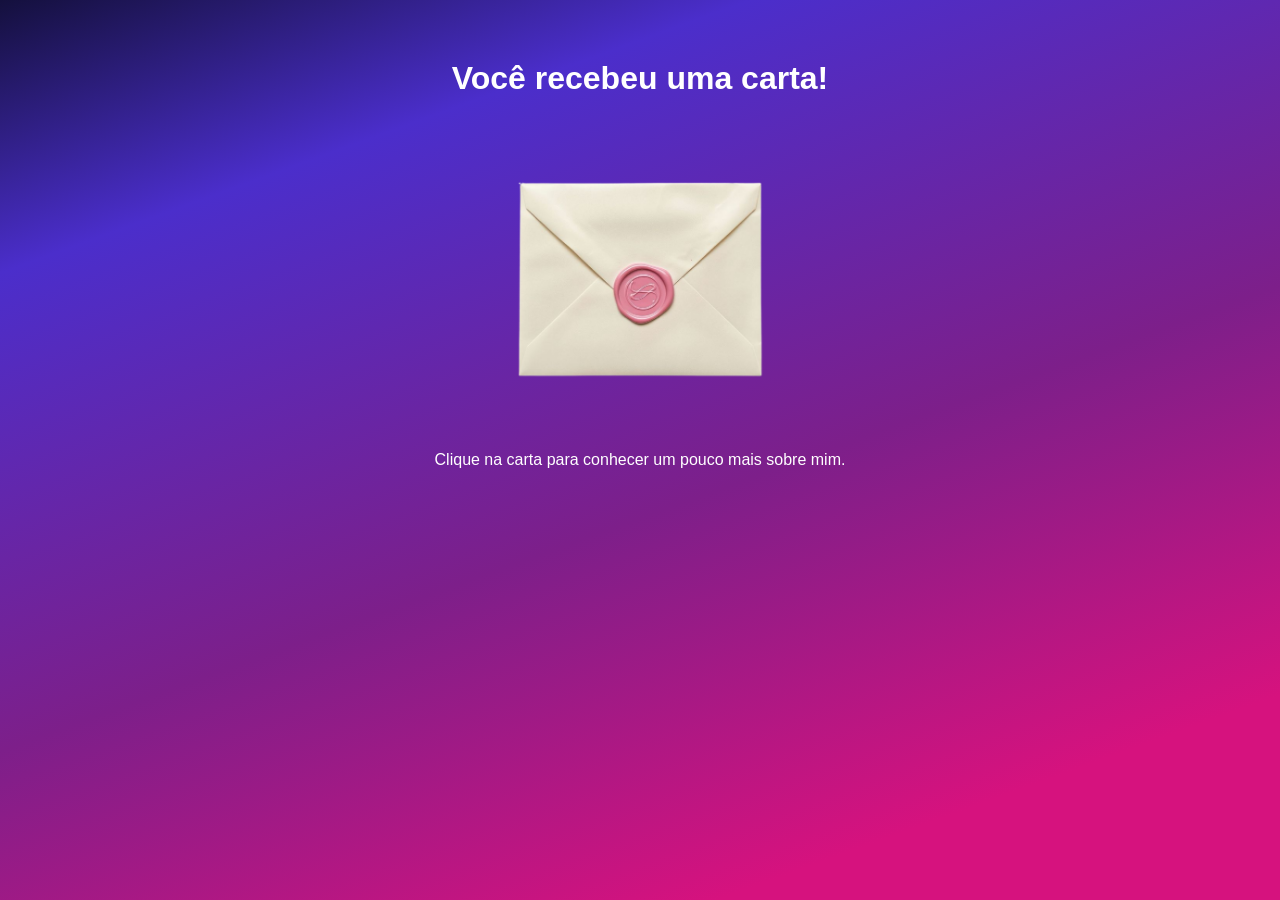
<file: index.html>
<!DOCTYPE html>
<html lang="pt-BR">

<head>
    <meta charset="UTF-8">
    <meta name="viewport" content="width=device-width, initial-scale=1.0">

    <link rel="stylesheet" href="estilo.css">

    <title>Convite - Currículo</title>
</head>

<body>


    <div id="tela-convite">

        <h1>Você recebeu uma carta!</h1>

        <a href="curriculo.html">
            <img src="imagens/carta-curr.png" alt="Envelope de carta convidando para conhecer o currículo" id="imagem-carta">
        </a>

        <p>
            Clique na carta para conhecer um pouco mais sobre mim.
        </p>


    </div>

</body>

</html>
</file>
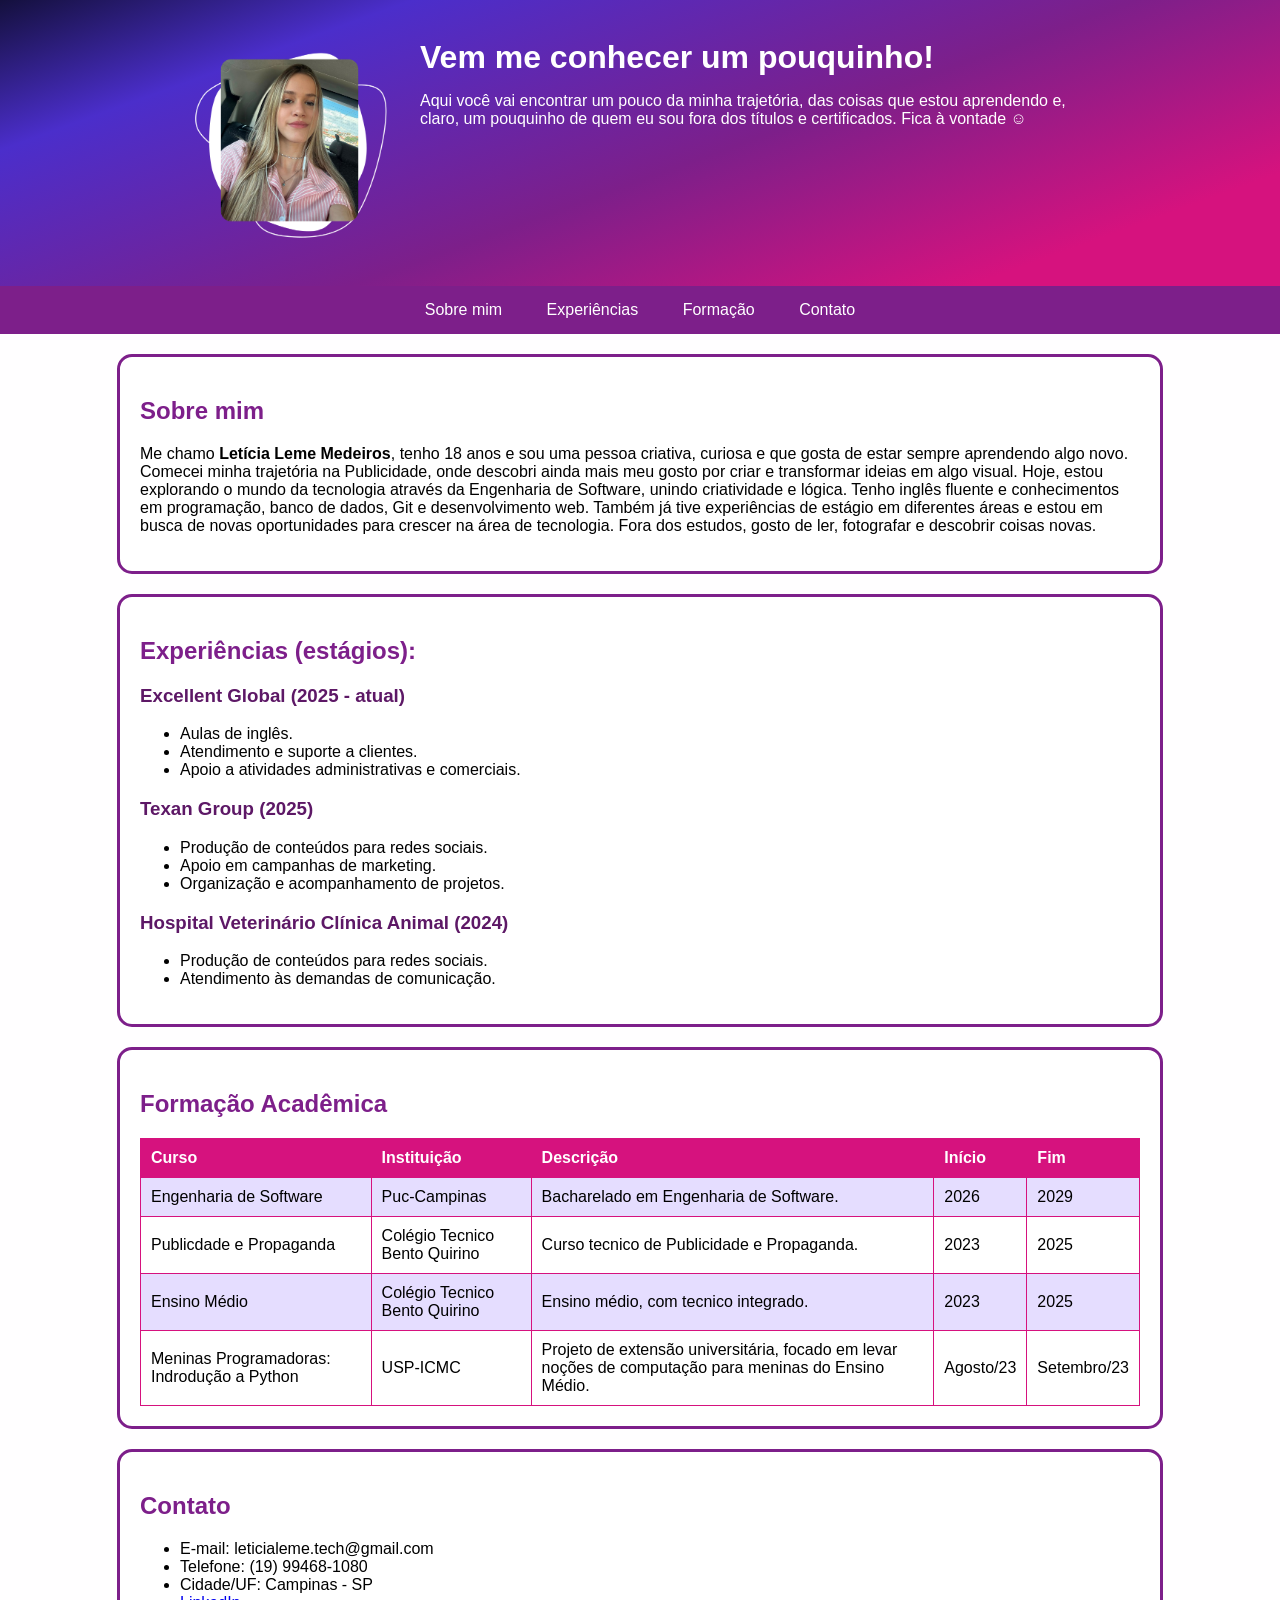
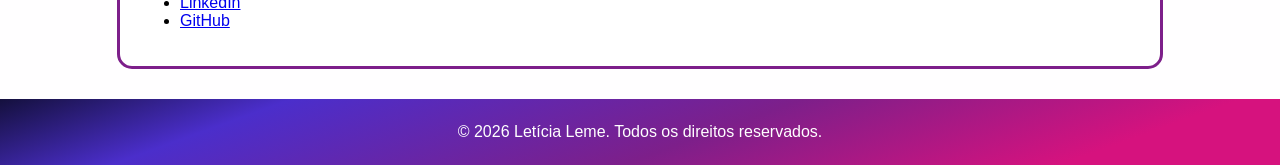
<file: curriculo.html>
<!DOCTYPE html>
<html lang="pt-BR">

<head>
    <meta charset="UTF-8">
    <meta name="viewport" content="width=device-width, initial-scale=1.0">

    <link rel="stylesheet" href="estilo.css">

    <title>Meu Currículo</title>
</head>

<body>


    <div id="cabecalho-perfil">

    <div id="cabecalho-conteudo">

        <img src="imagens/foto_perfil.png" alt="Foto de perfil Letícia" id="foto-perfil">

        <div id="texto-cabecalho">
            <h1>Vem me conhecer um pouquinho!</h1>
            <p>
                Aqui você vai encontrar um pouco da minha trajetória,
                das coisas que estou aprendendo e, claro, um pouquinho
                de quem eu sou fora dos títulos e certificados. Fica à vontade ☺
            </p>
        </div>

    </div>

</div>


    <div id="menu">
        <ul>
            <li><a href="#sobre">Sobre mim</a></li>
            <li><a href="#experiencia">Experiências</a></li>
            <li><a href="#formacao">Formação</a></li>
            <li><a href="#contato">Contato</a></li>
        </ul>
    </div>


    <div id="sobre" class="caixa">

        <h2>Sobre mim</h2>

        <p>
            Me chamo <b>Letícia Leme Medeiros</b>, tenho 18 anos e sou uma pessoa criativa, curiosa e que gosta de estar sempre aprendendo algo 
            novo. Comecei minha trajetória na Publicidade, onde descobri ainda mais meu gosto 
            por criar e transformar ideias em algo visual. Hoje, estou explorando o mundo da 
            tecnologia através da Engenharia de Software, unindo criatividade e lógica. Tenho 
            inglês fluente e conhecimentos em programação, banco de dados, Git e desenvolvimento 
            web. Também já tive experiências de estágio em diferentes áreas e estou em busca de 
            novas oportunidades para crescer na área de tecnologia. Fora dos estudos, gosto de ler, 
            fotografar e descobrir coisas novas.
        </p>

    </div>


    <div id="experiencia" class="caixa">

        <h2>Experiências (estágios):</h2>

        <h3>Excellent Global (2025 - atual)</h3>
        <ul>
            <li>Aulas de inglês.</li>
            <li>Atendimento e suporte a clientes.</li>
            <li>Apoio a atividades administrativas e comerciais.</li>
        </ul>

        <h3>Texan Group (2025)</h3>
        <ul>
            <li>Produção de conteúdos para redes sociais.</li>
            <li>Apoio em campanhas de marketing.</li>
            <li>Organização e acompanhamento de projetos.</li>
        </ul>

        <h3>Hospital Veterinário Clínica Animal (2024)</h3>
        <ul>
            <li>Produção de conteúdos para redes sociais.</li>
            <li>Atendimento às demandas de comunicação.</li>
        </ul>

    </div>


   
    <div id="formacao" class="caixa">

        <h2>Formação Acadêmica</h2>

        <table id="tabela-formacao">
            <tr>
                <th>Curso</th>
                <th>Instituição</th>
                <th>Descrição</th>
                <th>Início</th>
                <th>Fim</th>
            </tr>
            <tr>
                <td>Engenharia de Software</td>
                <td>Puc-Campinas</td>
                <td>Bacharelado em Engenharia de Software.</td>
                <td>2026</td>
                <td>2029</td>
            </tr>
            <tr>
                <td>Publicdade e Propaganda</td>
                <td>Colégio  Tecnico Bento Quirino</td>
                <td>Curso tecnico de Publicidade e Propaganda.</td>
                <td>2023</td>
                <td>2025</td>
            </tr>
            <tr>
                <td>Ensino Médio</td>
                <td>Colégio  Tecnico Bento Quirino</td>
                <td>Ensino médio, com tecnico integrado.</td>
                <td>2023</td>
                <td>2025</td>
            </tr>
            <tr>
                <td>Meninas Programadoras: Indrodução a Python</td>
                <td>USP-ICMC</td>
                <td>Projeto de extensão universitária, focado em levar noções de computação para meninas do Ensino Médio.</td>
                <td>Agosto/23</td>
                <td>Setembro/23</td>
            </tr>
        </table>

    </div>


    <div id="contato" class="caixa">

        <h2>Contato</h2>

        <ul>
            <li>E-mail: leticialeme.tech@gmail.com</li>
            <li>Telefone: (19) 99468-1080</li>
            <li>Cidade/UF: Campinas - SP</li>
            <li><a href="https://www.linkedin.com/in/let%C3%ADcia-leme-medeiros-62970a377/" target="_blank">LinkedIn</a></li>
            <li><a href="https://github.com/leticialtech" target="_blank">GitHub</a></li>
        </ul>

    </div>


    <div id="rodape">
        <p>&copy; 2026 Letícia Leme. Todos os direitos reservados.</p>
    </div>

</body>

</html>
</file>
<file: estilo.css>
body {
    font-family: Segoe UI, sans-serif;
    background-color: #fffeff;
    margin: 0;
}

h1 {
    color: white;
}

h2 {
    color: #7d1f8a;
}

h3 {
    color: #5d1866;
}

p {
    font-size: 16px;
}

ul {
    font-size: 16px;
}



#tela-convite {
    background: linear-gradient(160deg, #14103d 0%, #4b2ecb 20%, #7d1f8a 55%, #d6127e 85%);
    text-align: center;
    padding: 60px 20px;
    min-height: 100vh;
    box-sizing: border-box;
}

#tela-convite h1 {
    margin-top: 0;
}

#tela-convite p {
    color: white;
}

#imagem-carta {
    width: 250px;
    transition: transform 0.3s;
}

#imagem-carta:hover {
    transform: scale(1.05);
}



#cabecalho-perfil {
    background: linear-gradient(160deg, #14103d 0%, #4b2ecb 20%, #7d1f8a 55%, #d6127e 85%);
    padding: 18px 0;
    color: white;
}

#cabecalho-conteudo {
    max-width: 900px;
    margin: 0 auto;
    overflow: hidden;
}

#foto-perfil {
    width: 200px;
    height: 250px;
    float: left;
    margin-right: 30px;
}

#texto-cabecalho h1 {
    margin-bottom: 5px;
}



#menu {
    background-color: #7d1f8a;
    text-align: center;
}

#menu ul {
    list-style: none;
    margin: 0;
    padding: 0;
}

#menu li {
    display: inline-block;
}

#menu a {
    display: inline-block;
    color: white;
    text-decoration: none;
    padding: 15px 20px;
}

#menu a:hover {
    background-color: #d6127e;
}



.caixa {
    background-color: white;
    width: 80%;
    max-width: 1000px;
    border: 3px solid #7d1f8a;
    border-radius: 15px;
    padding: 20px;
    margin: 20px auto;
}



#tabela-formacao {
    width: 100%;
    border-collapse: collapse;
}

#tabela-formacao th,
#tabela-formacao td {
    border: 1px solid #d6127e;
    padding: 10px;
    text-align: left;
}

#tabela-formacao th {
    background-color: #d6127e;
    color: white;
}

#tabela-formacao tr:nth-child(even) {
    background-color: #e5ddff;
}



#rodape {
    background: linear-gradient(160deg, #14103d 0%, #4b2ecb 20%, #7d1f8a 55%, #d6127e 85%);
    color: white;
    text-align: center;
    padding: 8px 20px;
    margin-top: 30px;
}
</file>
